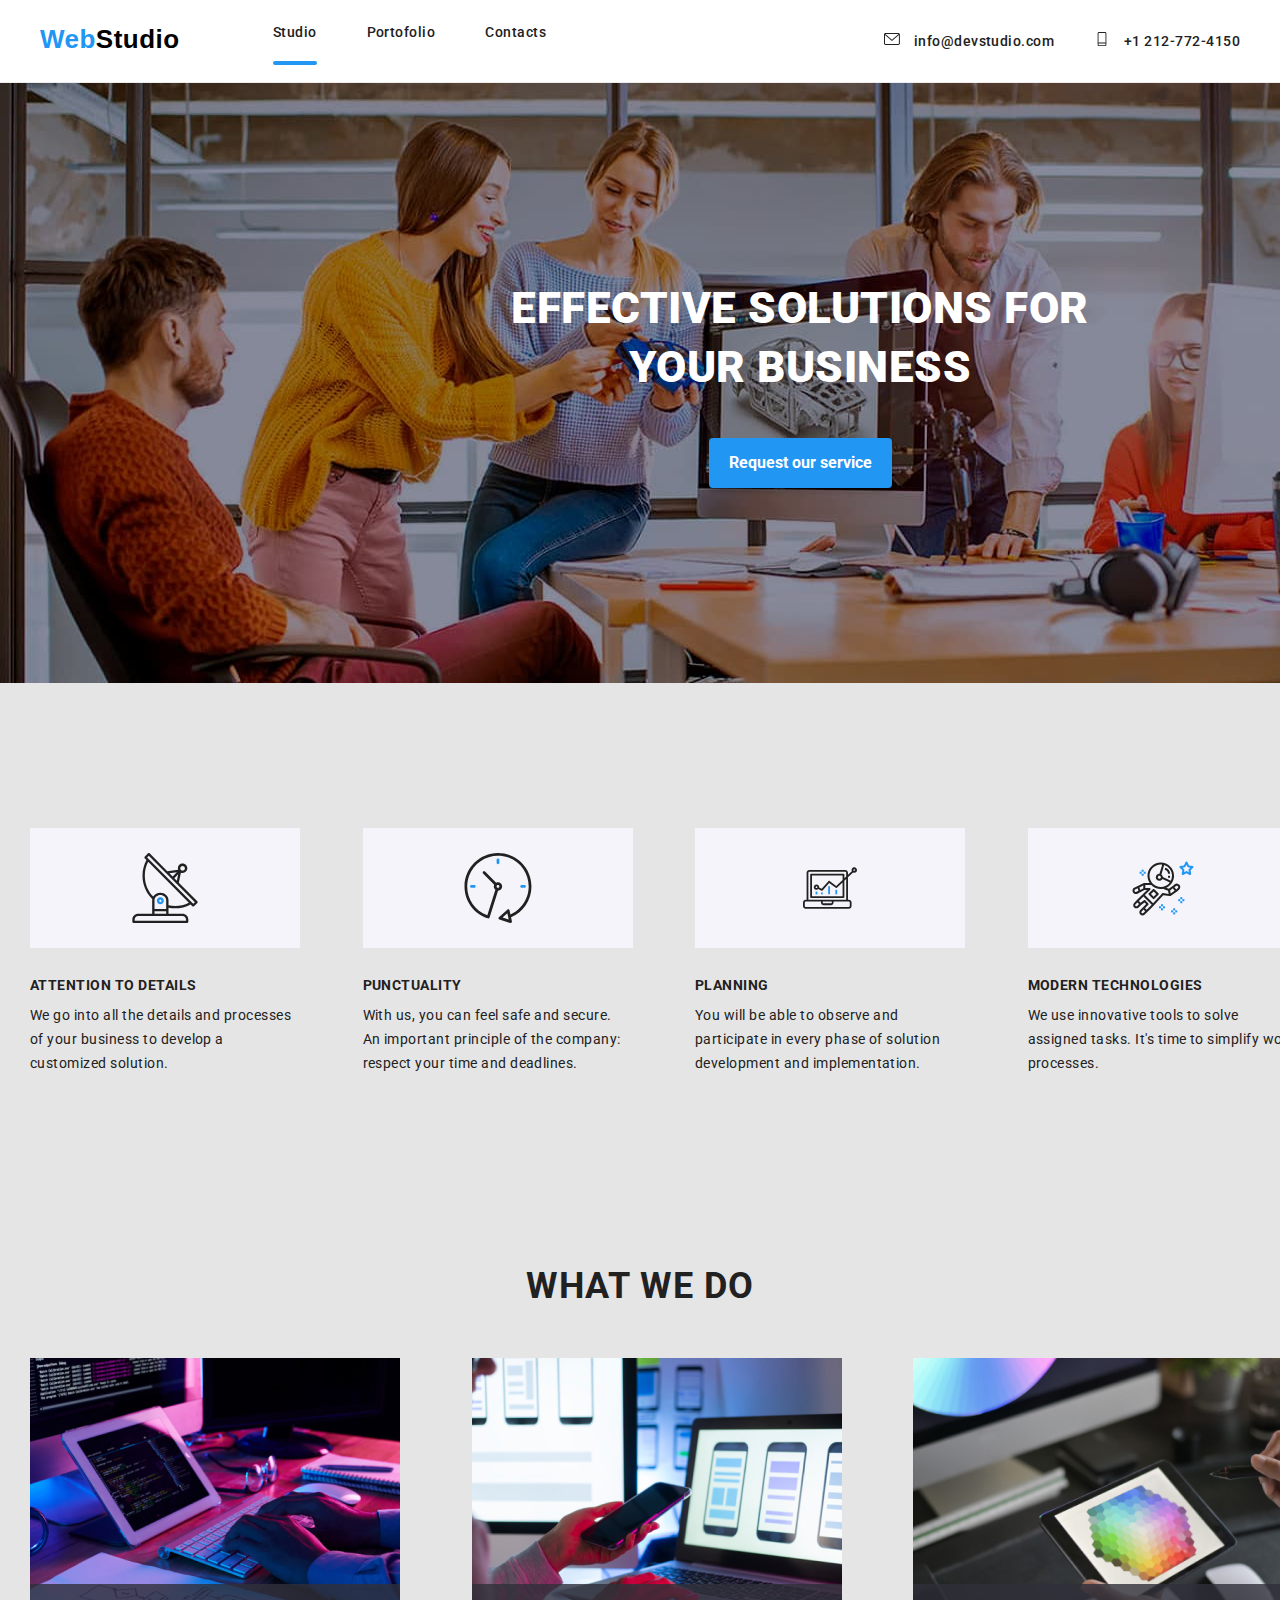
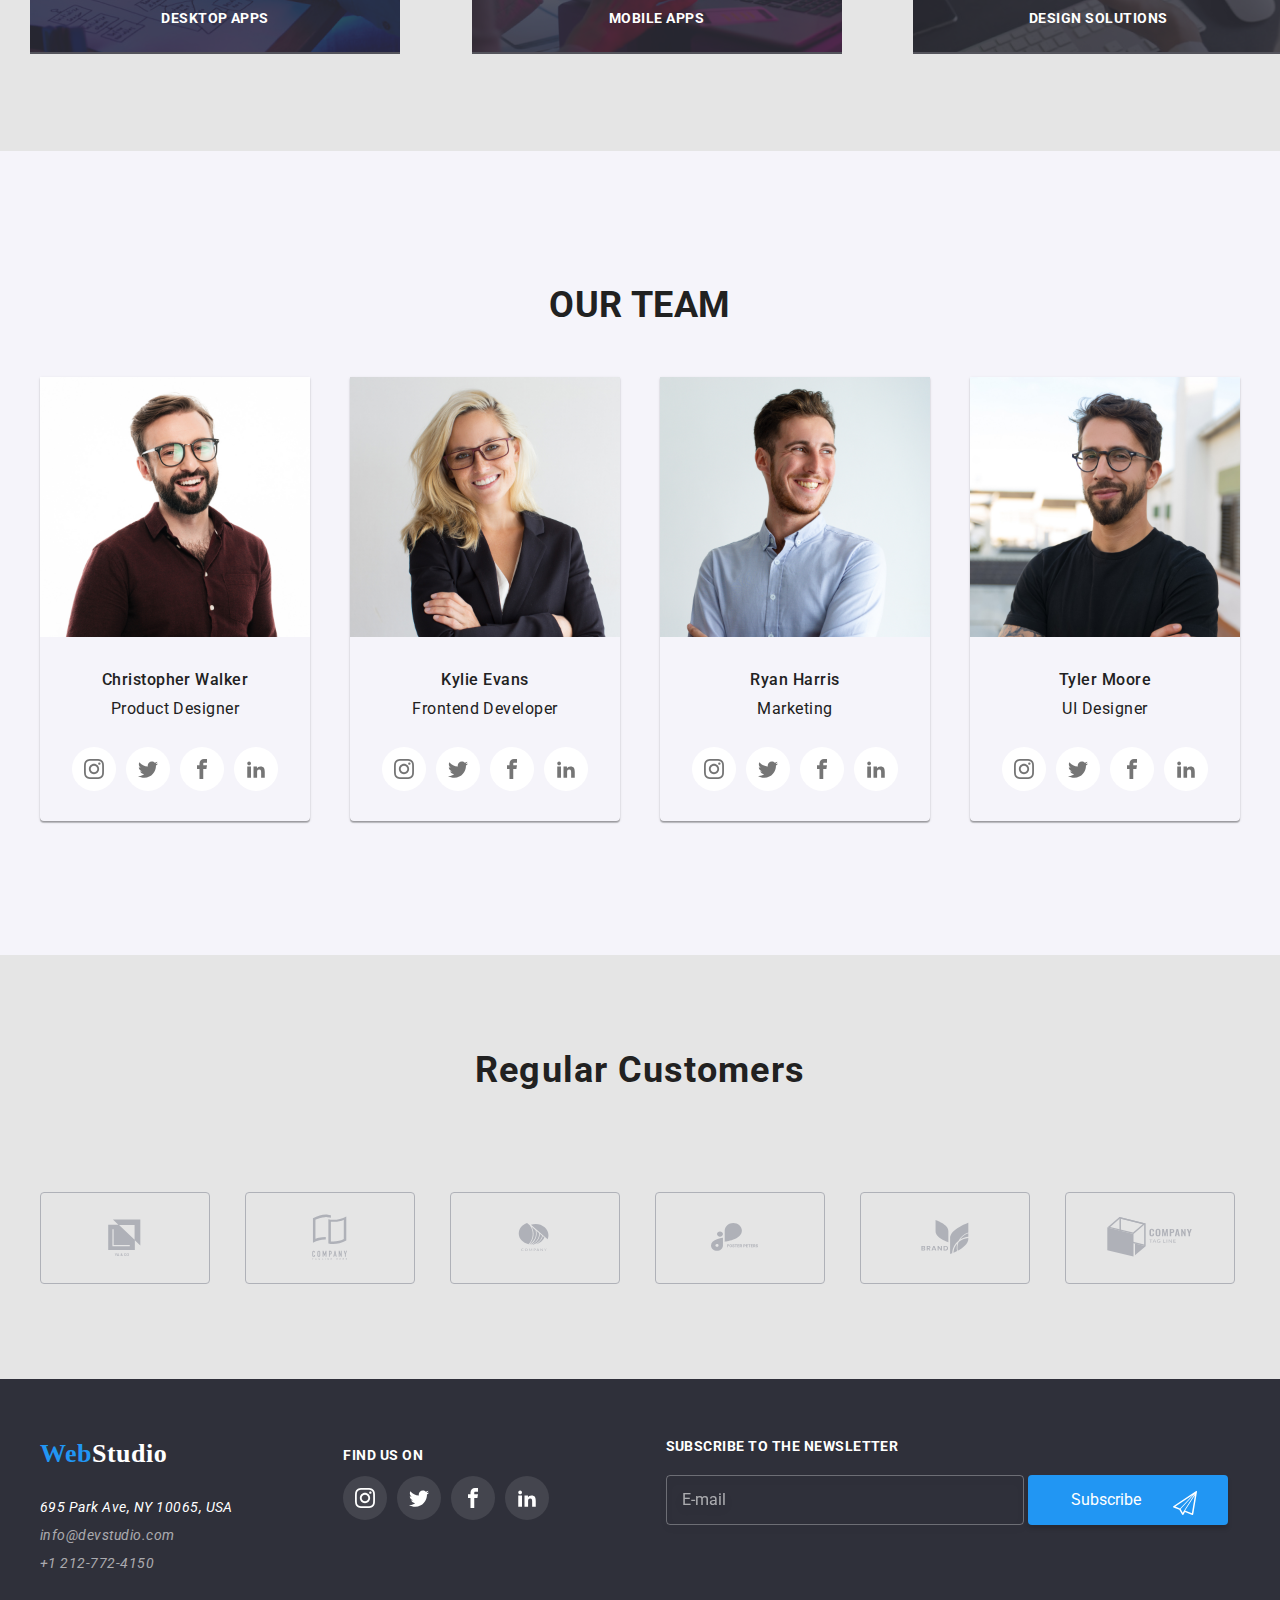
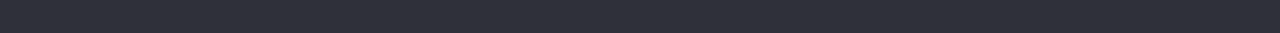
<file: index.html>
<!DOCTYPE html>
<html lang="en">
  <head>
    <meta charset="UTF-8" />
    <link
      rel="stylesheet"
      href="https://cdnjs.cloudflare.com/ajax/libs/modern-normalize/1.1.0/modern-normalize.min.css"
    />
    <link rel="stylesheet" href="css/main.css" />
    <title>WebStudio</title>
    <link rel="preconnect" href="https://fonts.googleapis.com" />
    <link rel="preconnect" href="https://fonts.gstatic.com" crossorigin />
    <link
      href="https://fonts.googleapis.com/css2?family=Roboto:wght@400;500;700;900&display=swap"
      rel="stylesheet"
    />
  </head>
  <body>
   <div data-modal class="modal is-hidden">
      <div class="modal__inner">
        <h4 class="modal__title">Leave your information and we'll call you back</h4>
          <form class="request-form">
            <div class="request">
            <label>
              Name <br>
              <input type="text" name="name" autofocus/>
              <svg viewBox="0 0 5 15" width="12" height="12" class="request__icon">
                <use href="./images/icon-modal.svg#icon-person-modal"></use></svg>            
              </label>
            </div>
            <div class="request">
            <label>
              Telephone <br>
              <input type="tel" name="phone"/>
              <svg viewBox="0 0 3 3" width="18" height="18" class="request__icon">
                 <use href="./images/icon-modal.svg#icon-phone-modal"></use></svg>
              </label>
              </div>
              <div class="request"> 
              <label>
                E-mail <br>
                <input type="email" name="email"/>
                <svg viewBox="0 0 32 32" width="15" height="12" class="request__icon">
                  <use href="./images/icon-modal.svg#icon-email-modal"></use></svg>
                </label>
              </div>
              <div class="request">
              <label>
                Comments<br>
                <textarea name="comments" rows="5" placeholder="Enter the text"></textarea>
              </label>
              </div>
             <div>
              <label class="checkbox">
                <input type="checkbox" name="agree" value="agree"/>
                  <span class="checkbox__replace">
                    <svg viewBox="4 90 42 28" class="check-icon"><use href="./images/icon-modal.svg#icon-check-modal" ></use> </svg>
                  </span><span class="text__span">I agree with the letter and accept the</span><a href="#" class="terms-conditions">Terms and Conditions</a>
                </label>
             </div> 
              <button type="submit" class="button">Send</button>
            </form>
            <button data-modal-close class="close-modal">
               <svg  viewBox="-35 0 400 200"class="close-icon">
                  <use href="./images/block.icon.svg#icon-close-black-18dp-2-1-1" ></use></svg>
            </button>
          </div>
        </div>
    <header class="page__header">
      <div class="page__container">
        <a href="./index.html" class="page__logo"
          ><span class="page__logo__item">Web</span>Studio</a>
      <!-- Navigation header --> 
        <nav class="nav">
          <ul class="menu__nav">
            <li class="menu__nav__item">
              <a class="menu__nav__link curent-card" href="studio.html" target="_blank">Studio</a>
            </li>
            <li class="menu__nav__item ">
              <a class="menu__nav__link" href="portofolio.html" target="_blank">Portofolio</a>
            </li>
            <li class="menu__nav__item ">
              <a class="menu__nav__link nav__link link" href="Contacts.html">Contacts</a>
            </li>
          </ul>
        </nav>
        <ul class="contact__nav">
          <li class="contact__item">
            <a class="contact__link" href="info@devstudio.com">
              <svg class="contact__icon" height="12">
                <use href="./images/icons.svg#icon-envelope-hover"></use>
              </svg>
              info@devstudio.com</a
            >
          </li>
          <li class="contact__item">
            <a class="contact__link" href="tel:+12127724150">
              <svg class="contact__icon" height="12">
                <use href="./images/icons.svg#icon-Vector"></use>
              </svg>
              +1 212-772-4150</a
            >
          </li>
        </ul>
      </div>
    </header>
    <!--PRINCIPAL TITLE-->
    <main class="principal__page">
      <div class="principal__section">
        <div class="principal__section__container">
          <h1 class="principal__title">
            EFFECTIVE SOLUTIONS FOR <br />
                 YOUR BUSINESS
          </h1>

          <button class="principal__button" type="button" data-modal-open>
            Request our service
          </button>
        </div>
      </div>
      <!-- Qualities -->
      <section class="section">
        <div class=".container">
          <ul class="grid grid--col-4">
            <li class="grid__item">
              <div class="section__list__brand">
                <svg class="section__list__svg" height="70px">
                  <use href="./images/icons.svg#icon-antenna"></use>
                </svg>
              </div>
              <h4 class="section__list__title">ATTENTION TO DETAILS</h4>
              <p class="section__list__text">
                We go into all the details and processes <br />
                of your business to develop a <br />
                customized solution. <br />
              </p>
            </li>
            <li class="grid__item">
              <div class="section__list__brand">
                <svg class="section__list__svg" height="70px">
                  <use href="./images/icons.svg#icon-clock"></use>
                </svg>
              </div>
              <h4 class="section__list__title">PUNCTUALITY</h4>
              <p class="section__list__text">
                With us, you can feel safe and secure. <br />
                An important principle of the company: <br />
                respect your time and deadlines. <br />
              </p>
            </li>
            <li class="grid__item">
              <div class="section__list__brand">
                <svg class="section__list__svg" height="54px">
                  <use href="./images/icons.svg#icon-diagram"></use>
                </svg>
              </div>
              <h4 class="section__list__title">PLANNING</h4>
              <p class="section__list__text">
                You will be able to observe and <br />
                participate in every phase of solution <br />
                development and implementation. <br />
              </p>
            </li>
            <li class="grid__item">
              <div class="section__list__brand">
                <svg class="section__list__svg" height="61px">
                  <use href="./images/icons.svg#icon-astronaut"></use>
                </svg>
              </div>
              <h4 class="section__list__title">MODERN TECHNOLOGIES</h4>
              <p class="section__list__text">
                We use innovative tools to solve <br />
                assigned tasks. It's time to simplify work <br />
                processes. <br />
              </p>
            </li>
          </ul>
        </div>
      </section>
      <!-- WHAT WE DO-->
      <section class="section">
        <div class="section-container">
          <h2 class="section__title">WHAT WE DO</h2>
          <h3 hidden>Image gallery</h3>
          <ul class="grid grid--col-3">
            <li class="grid__item">
              <img
                src="images/images/img4.jpg"
                alt="typing"
                width="370"
                height="294"
              />
              <div class="gallery__card-photo">
                <div class="gallery__card-photo-item">
                  <h3 class="gallery__text-photo">DESKTOP APPS</h3>
                </div>
              </div>
            </li>
            <li class="grid__item">
              <img
                src="images/images/img5.jpg"
                alt="phone"
                width="370"
                height="294"
              />
              <div class="gallery__card-photo">
                <div class="gallery__card-photo-item">
                  <h3 class="gallery__text-photo">Mobile APPS</h3>
                </div>
              </div>
            </li>
            <li class="grid__item">
              <img
                src="images/images/img6.jpg"
                alt="tablet"
                width="370"
                height="294"/>
                <div class="gallery__card-photo">
                  <div class="gallery__card-photo-item">
                  <h3 class="gallery__text-photo">DESIGN SOLUTIONS</h3>
                </div>
            </li>
          </ul>
        </div>
      </section>
        <!--  OUR TEAM -->
      <section class="team">
        <div class="team__container">
          <h2 class="team__title">OUR TEAM</h2>
          <ul class="team__list">
            <li class="team__title-list">
              <img
                src="images/images/man1.jpg"
                alt="Christopher Walker is a Product Designer"
                width="270"
                height="260"
              />
              <h4 class="team__agent">Christopher Walker</h4>
              <p class="team__agent__description">Product Designer</p>
              <ul class="social__media">
                <li class="social__media__links">
                  <a href="#" target="_blank" class="social__media__link">
                    <svg class="social__media__icon" height="20px">
                      <use href="./images/icons.svg#icon-instagram"></use>
                    </svg>
                  </a>
                </li>
                <li class="social__media__links">
                  <a href="#" target="_blank" class="social__media__link">
                    <svg class="social__media__icon" height="20px">
                      <use href="./images/icons.svg#icon-twitter"></use>
                    </svg>
                  </a>
                </li>
                <li class="social__media__links">
                  <a href="#" target="_blank" class="social__media__link">
                    <svg class="social__media__icon" height="20px">
                      <use href="./images/icons.svg#icon-facebook"></use>
                    </svg>
                  </a>
                </li>
                <li class="social__media__links">
                  <a href="#" target="_blank" class="social__media__link">
                    <svg class="social__media__icon" height="20px">
                      <use href="./images/icons.svg#icon-linkedin"></use>
                    </svg>
                  </a>
                </li>
              </ul>
            </li>
            <li class="team__title-list">
              <img
                src="images/images/women2.jpg"
                alt="Kylie Evans is a Developer"
                width="270"
                height="260"
              />
              <h4 class="team__agent">Kylie Evans</h4>
              <p class="team__agent__description">Frontend Developer</p>
              <ul class="social__media">
                <li class="social__media__links">
                  <a href="#" target="_blank" class="social__media__link">
                    <svg class="social__media__icon" height="20px">
                      <use href="./images/icons.svg#icon-instagram"></use>
                    </svg>
                  </a>
                </li>
                <li class="social__media__links">
                  <a href="#" target="_blank" class="social__media__link">
                    <svg class="social__media__icon" height="20px">
                      <use href="./images/icons.svg#icon-twitter"></use>
                    </svg>
                  </a>
                </li>
                <li class="social__media__links">
                  <a href="#" target="_blank" class="social__media__link">
                    <svg class="social__media__icon" height="20px">
                      <use href="./images/icons.svg#icon-facebook"></use>
                    </svg>
                  </a>
                </li>
                <li class="social__media__links">
                  <a href="#" target="_blank" class="social__media__link">
                    <svg class="social__media__icon" height="20px">
                      <use href="./images/icons.svg#icon-linkedin"></use>
                    </svg>
                  </a>
                </li>
              </ul>
            </li>
            <li class="team__title-list">
              <img
                src="images/images/man3.jpg"
                alt="Ryan Harris "
                width="270"
                height="260"
              />
              <h4 class="team__agent">Ryan Harris</h4>
              <p class="team__agent__description">Marketing</p>
              <ul class="social__media">
                <li class="social__media__links">
                  <a href="#" target="_blank" class="social__media__link">
                    <svg class="social__media__icon" height="20px">
                      <use href="./images/icons.svg#icon-instagram"></use>
                    </svg>
                  </a>
                </li>
                <li class="social__media__links">
                  <a href="#" target="_blank" class="social__media__link">
                    <svg class="social__media__icon" height="20px">
                      <use href="./images/icons.svg#icon-twitter"></use>
                    </svg>
                  </a>
                </li>
                <li class="social__media__links">
                  <a href="#" target="_blank" class="social__media__link">
                    <svg class="social__media__icon" height="20px">
                      <use href="./images/icons.svg#icon-facebook"></use>
                    </svg>
                  </a>
                </li>
                <li class="social__media__links">
                  <a href="#" target="_blank" class="social__media__link">
                    <svg class="social__media__icon" height="20px">
                      <use href="./images/icons.svg#icon-linkedin"></use>
                    </svg>
                  </a>
                </li>
              </ul>
            </li>
            <li class="team__title-list">
              <img
                src="images/images/man4.jpg"
                alt="Tyler Moore is Designer"
                width="270"
                height="260"
              />
              <h4 class="team__agent">Tyler Moore</h4>
              <p class="team__agent__description">UI Designer</p>
              <ul class="social__media">
                <li class="social__media__links">
                  <a href="#" target="_blank" class="social__media__link">
                    <svg class="social__media__icon" height="20px">
                      <use href="./images/icons.svg#icon-instagram"></use>
                    </svg>
                  </a>
                </li>
                <li class="social__media__links">
                  <a href="#" target="_blank" class="social__media__link">
                    <svg class="social__media__icon" height="20px">
                      <use href="./images/icons.svg#icon-twitter"></use>
                    </svg>
                  </a>
                </li>
                <li class="social__media__links">
                  <a href="#" target="_blank" class="social__media__link">
                    <svg class="social__media__icon" height="20px">
                      <use href="./images/icons.svg#icon-facebook"></use>
                    </svg>
                  </a>
                </li>
                <li class="social__media__links">
                  <a href="#" target="_blank" class="social__media__link">
                    <svg class="social__media__icon" height="20px">
                      <use href="./images/icons.svg#icon-linkedin"></use>
                    </svg>
                  </a>
                </li>
              </ul>
            </li>
          </ul>
        </div>
      </section>
      <!-- Regular costomers -->
      <section class="section costumer__section">
        <div class="costumer__container">
          <h2 class="costumer__title">Regular Customers</h2>
          <ul class="grid grid--col-6">
            <li class="grid__item">
              <a href="#" target="_blank" class="costumers__link">
                <svg class="costumer__icons" height="47">
                  <use href="./images/icons.svg#icon-Logo1"></use>
                </svg>
              </a>
            </li>
            <li class="grid__item">
              <a href="#" target="_blank" class="costumers__link">
                <svg class="costumer__icons" height="52">
                  <use href="./images/icons.svg#icon-Logo2"></use>
                </svg>
              </a>
            </li>
            <li class="grid__item">
              <a href="#" target="_blank" class="costumers__link">
                <svg class="costumer__icons" height="41">
                  <use href="./images/icons.svg#icon-Logo3"></use>
                </svg>
              </a>
            </li>
            <li class="grid__item">
              <a href="#" target="_blank" class="costumers__link">
                <svg class="costumer__icons" height="41">
                  <use href="./images/icons.svg#icon-Logo4"></use>
                </svg>
              </a>
            </li>
            <li class="grid__item">
              <a href="#" target="_blank" class="costumers__link">
                <svg class="costumer__icons" height="45">
                  <use href="./images/icons.svg#icon-Logo5"></use>
                </svg>
              </a>
            </li>
            <li class="grid__item">
              <a href="#" target="_blank" class="costumers__link">
                <svg class="costumer-icons" height="54">
                  <use href="./images/icons.svg#icon-Logo6"></use>
                </svg>
              </a>
            </li>
          </ul>
        </div>
      </section>
    </main>
    <!--Footer pages-->
          <footer class="footer">
            <div class="footer__container">
              <div class="footer__block">
                <!--Logo-->
                <a class="footer__logo" href="./index.html">
                  <span class="footer__span">Web</span>Studio</a>

                <!--Address and contact details-->
                <address class="footer__adrees">
                  <ul class=" footer__list__main">
                    <li class="footer__list__item">
                      <a
                        class="footer__list__location"
                        href="https://goo.gl/maps/WX2whz8Sf4KxUwsg9"
                        target="_blank"
                        >695 Park Ave, NY 10065, USA</a
                      >
                    </li>
                    <li class="footer__list__item">
                      <a
                        class="footer__list__contacts"
                        href="mailto:info@devstudio.com:"
                        >info@devstudio.com</a
                      >
                    </li>
                    <li class="footer__list__item">
                      <a class="footer__list__contacts" href="tel:+1212-772-4150"
                        >+1 212-772-4150
                      </a>
                    </li>
                  </ul>
                </address>
              </div>

              <!--find-us-->
              <section class="find">
                <div class="find__blocks">
                  <h4 class="find__title">FIND US ON</h4>
                  <ul class="find__list">
                    <li class="find__list__social">
                      <a href="#" target="_blank" class="find__list__social--link">
                        <svg class="find__social__icons" width="20px" height="20px">
                          <use
                            href="./images/icons.svg#icon-instagram"
                          ></use>
                        </svg>
                      </a>
                    </li>
                    <li class="find__list__social">
                      <a href="#" target="_blank" class="find__list__social--link">
                        <svg class="find__social__icons" width="20px" height="20px">
                          <use href="./images/icons.svg#icon-twitter"></use>
                        </svg>
                      </a>
                    </li>
                    <li class="find__list__social">
                      <a href="#" target="_blank" class="find__list__social--link">
                        <svg class="find__social__icons" width="20px" height="20px">
                          <use
                            href="./images/icons.svg#icon-facebook"
                          ></use>
                        </svg>
                      </a>
                    </li>
                    <li class="find__social">
                      <a href="#" target="_blank" class="find__list__social--link">
                        <svg class="find__social__icons" width="20px" height="20px">
                          <use
                            href="./images/icons.svg#icon-linkedin"
                          ></use>
                        </svg>
                      </a>
                    </li>
                  </ul>
                </div>   
              </section>
                 <div class="subscribe">
                <h3 class="subcribe__title">Subscribe to the newsletter</h3>
                <form class="subcribe__footer-form">
                  <label class="subcribe__contact">
                    <input class="subcribe__input-adrees" type="email" name="email" placeholder="E-mail">
                  </label>
                  <button class="subcribe__button" type="submit"> 
                    <svg class="subcribe__submit-send" width="24" height="24">
                    <use href="./images/icon-modal.svg#icon-send-button"></use>
                  </svg>Subscribe</button>
                </form>
              </div>
           
            
            </div>
          </footer>
          <script src="./js/modal.js"></script>
        </body>
      </html>
</file>
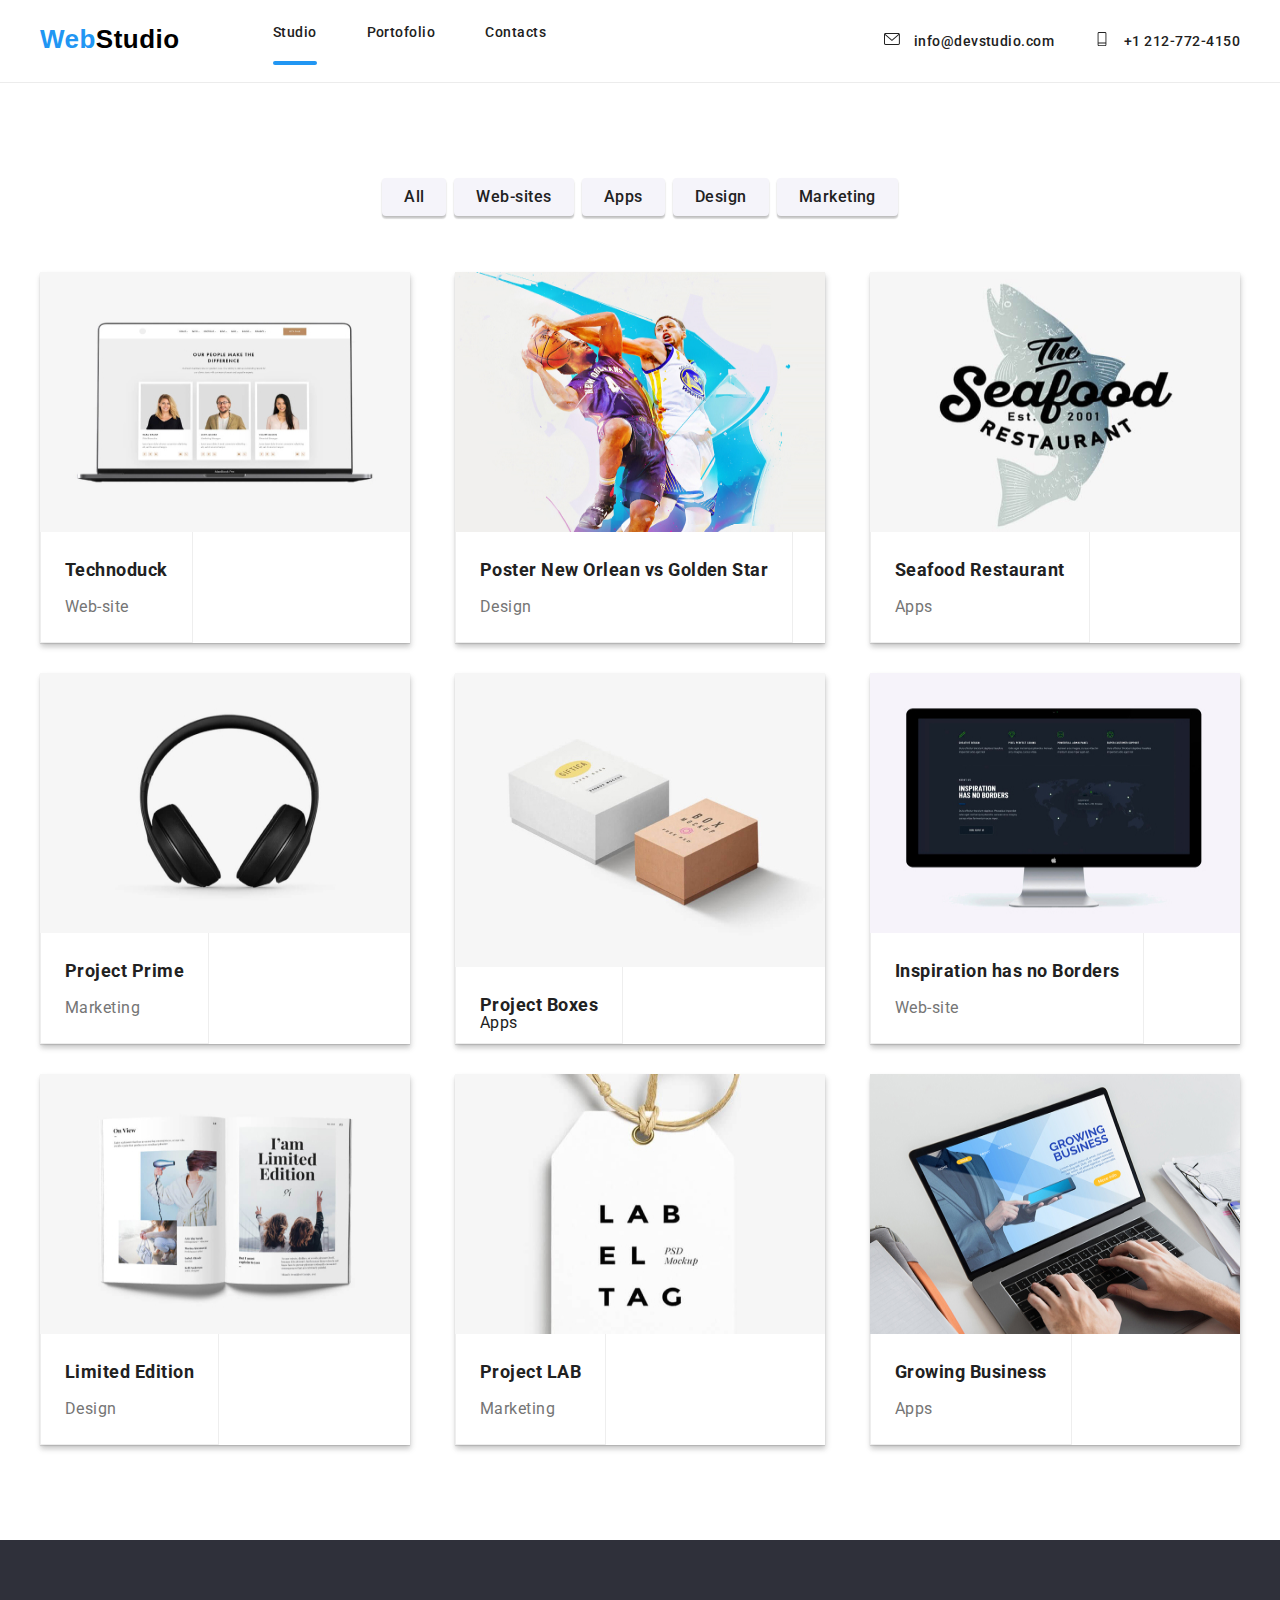
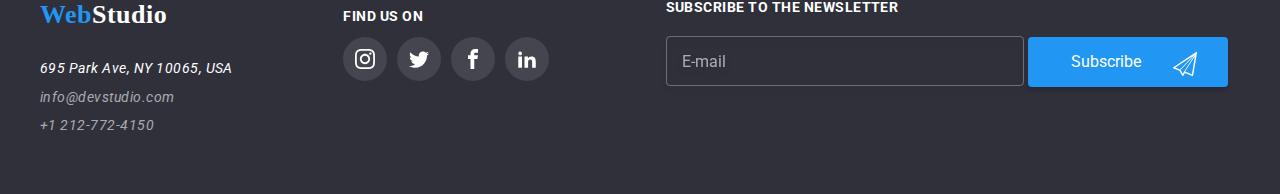
<file: portofolio.html>
<!DOCTYPE html>
<html lang="en">
  <head>
    <link
      rel="stylesheet"
      href="https://cdnjs.cloudflare.com/ajax/libs/modern-normalize/1.0.0/modern-normalize.min.css"
    />
    <link rel="stylesheet" href="./css/main.css" />
    <title>WebStudio</title>
    <link rel="preconnect" href="https://fonts.googleapis.com" />
    <link rel="preconnect" href="https://fonts.gstatic.com" crossorigin />
    <link
      href="https://fonts.googleapis.com/css2?family=Roboto:wght@400;500;700;900&display=swap"
      rel="stylesheet"
    />
  </head>
  <body>
    <header class="page__header">
      <div class="page__container">
        <a href="./index.html" class="page__logo"
          ><span class="page__logo__item">Web</span>Studio</a
        >
        <!-- Navigation header -->
        <nav class="nav">
          <ul class="menu__nav">
            <li class="menu__nav__item">
              <a
                class="menu__nav__link curent-card"
                href="studio.html"
                target="_blank"
                >Studio</a
              >
            </li>
            <li class="menu__nav__item">
              <a class="menu__nav__link" href="portofolio.html" target="_blank"
                >Portofolio</a
              >
            </li>
            <li class="menu__nav__item">
              <a class="menu__nav__link nav__link link" href="Contacts.html"
                >Contacts</a
              >
            </li>
          </ul>
        </nav>
        <ul class="contact__nav">
          <li class="contact__item">
            <a class="contact__link" href="info@devstudio.com">
              <svg class="contact__icon" height="12">
                <use href="./images/icons.svg#icon-envelope-hover"></use>
              </svg>
              info@devstudio.com</a
            >
          </li>
          <li class="contact__item">
            <a class="contact__link" href="tel:+12127724150">
              <svg class="contact__icon" height="12">
                <use href="./images/icons.svg#icon-Vector"></use>
              </svg>
              +1 212-772-4150</a
            >
          </li>
        </ul>
      </div>
    </header>
    <main class="main-page-portofolio">
      <section class="section__portofolio section">
        <div class="container">
          <h1 hidden>Image gallery</h1>
          <ul class="button__section">
            <li class="button__section__item">
              <button type="button" class="button__section__nav">All</button>
            </li>
            <li class="button__section__item">
              <button type="button" class="button__section__nav">
                Web-sites
              </button>
            </li>
            <li class="button__section__item">
              <button type="button" class="button__section__nav">Apps</button>
            </li>
            <li class="button__section__item">
              <button type="button" class="button__section__nav">Design</button>
            </li>
            <li class="button__section__item">
              <button type="button" class="button__section__nav">
                Marketing
              </button>
            </li>
          </ul>
          <ul class="galery__list">
            <li class="galery__list__item">
              <div class="overlay">
                <div class="overlay__card">
                  <p class="overlay__card--text">
                    Technoduck is a state-of-the-art coronavirus distribution
                    platform. Companies use this platform for digital espionage
                    and attacks on competitors' secure servers.
                  </p>
                </div>
                <img
                  src="images/foto1.jpg"
                  alt="Web-site"
                  width="370"
                  height="260"
                />
              </div>
              <div class="cards">
                <h4 class="cards__product--title">Technoduck</h4>
                <p class="cards__text--description">Web-site</p>
              </div>
            </li>
            <li class="galery__list__item">
              <div class="overlay">
                <div class="overlay__card">
                  <p class="overlay__card--text">
                    We make business cards, map and presentation flyer, website,
                    poster design, presentation catalog, newsletter, postcard,
                    street banner, e-banner and obviously the logo.
                  </p>
                </div>
                <img
                  src="images/foto2.jpg"
                  alt="Poster New Orlean vs Golden Star"
                  width="370"
                  height="260"
                />
              </div>
              <div class="cards">
                <h4 class="cards__product--title">
                  Poster New Orlean vs Golden Star
                </h4>
                <p class="cards__text--description">Design</p>
              </div>
            </li>
            <li class="galery__list__item">
              <div class="overlay">
                <div class="overlay__card">
                  <p class="overlay__card--text">
                    Shrimp, lobster, clams, trout, mackerel, squid. Here you
                    find what you need. Subscribe! Join the 14,500 subscribers
                    and get a 25% discount on every order, with 10 lei/month!
                  </p>
                </div>
                <img
                  src="images/foto3.jpg"
                  alt="Seafood Restaurant"
                  width="370"
                  height="260"
                />
              </div>
              <div class="cards">
                <h4 class="cards__product--title">Seafood Restaurant</h4>
                <p class="cards__text--description">Apps</p>
              </div>
            </li>
            <li class="galery__list__item">
              <div class="overlay">
                <div class="overlay__card">
                  <p class="overlay__card--text">
                    Accessories and others: car chargers, protective covers,
                    sunshades, oils, car paints, thinners, paint guns, audio.
                  </p>
                </div>
                <img
                  src="images/foto4.jpg"
                  alt="Project Prime"
                  width="370"
                  height="260"
                />
              </div>
              <div class="cards">
                <h4 class="cards__product--title">Project Prime</h4>
                <p class="cards__text--description">Marketing</p>
              </div>
            </li>
            <li class="galery__list__item">
              <div class="overlay">
                <div class="overlay__card">
                  <p class="overlay__card--text">
                    Use the Project or Roadmap app in Teams
                  </p>
                </div>

                <img src="images/foto5.jpg" alt="Project-Boxes" width="370" />
              </div>
              <div class="cards">
                <h2 class="cards__product--title">Project Boxes</h2>
                <p class="cards__domain--description">Apps</p>
              </div>
            </li>
            <li class="galery__list__item">
              <div class="overlay">
                <div class="overlay__card">
                  <p class="overlay__card--text">
                    You can adapt the entire content of the page according to
                    your needs. Start here! Ideal for private and business
                    websites. The easiest editor on the market. 24/7 support.
                  </p>
                </div>
                <img
                  src="images/foto6.jpg"
                  alt="Inspiration has no Borders"
                  width="370"
                  height="260"
                />
              </div>
              <div class="cards">
                <h4 class="cards__product--title">
                  Inspiration has no Borders
                </h4>
                <p class="cards__text--description">Web-site</p>
              </div>
            </li>
            <li class="galery__list__item">
              <div class="overlay">
                <div class="overlay__card">
                  <p class="overlay__card--text">
                    One thing I’ve learned in my journey as a designer is that
                    design has to be inclusive and reflect the whole world
                    around us.
                  </p>
                </div>
                <img
                  src="images/foto7.jpg"
                  alt="Limited Edition"
                  width="370"
                  height="260"
                />
              </div>
              <div class="cards">
                <h4 class="cards__product--title">Limited Edition</h4>
                <p class="cards__text--description">Design</p>
              </div>
            </li>
            <li class="galery__list__item">
              <div class="overlay">
                <div class="overlay__card">
                  <p class="overlay__card--text">
                    Ai auzit despre noi? Shop multi-brand, designeri
                    internaționali&români, încălțăminte&accesorii
                  </p>
                </div>
                <img
                  src="images/foto8.jpg"
                  alt="Project LAB"
                  width="370"
                  height="260"
                />
              </div>
              <div class="cards">
                <h4 class="cards__product--title">Project LAB</h4>
                <p class="cards__text--description">Marketing</p>
              </div>
            </li>
            <li class="galery__list__item">
              <div class="overlay">
                <div class="overlay__card">
                  <p class="overlay__card--text">
                    Use Semrush small biz tools to find profitable keywords and
                    get ahead of competitors. With Semrush marketing software,
                    you can grow your small business faster.
                  </p>
                </div>
                <img
                  src="images/foto9.jpg"
                  alt="Growing Business"
                  width="370"
                  height="260"
                />
              </div>
              <div class="cards">
                <h4 class="cards__product--title">Growing Business</h4>
                <p class="cards__text--description">Apps</p>
              </div>
            </li>
          </ul>
        </div>
      </section>
    </main>
    <!--Footer pages-->
    <footer class="footer">
      <div class="footer__container">
        <div class="footer__block">
          <!--Logo-->
          <a class="footer__logo" href="./index.html">
            <span class="footer__span">Web</span>Studio</a
          >

          <!--Address and contact details-->
          <address class="footer__adrees">
            <ul class="footer__list__main">
              <li class="footer__list__item">
                <a
                  class="footer__list__location"
                  href="https://goo.gl/maps/WX2whz8Sf4KxUwsg9"
                  target="_blank"
                  >695 Park Ave, NY 10065, USA</a
                >
              </li>
              <li class="footer__list__item">
                <a
                  class="footer__list__contacts"
                  href="mailto:info@devstudio.com:"
                  >info@devstudio.com</a
                >
              </li>
              <li class="footer__list__item">
                <a class="footer__list__contacts" href="tel:+1212-772-4150"
                  >+1 212-772-4150
                </a>
              </li>
            </ul>
          </address>
        </div>

        <!--find-us-->
        <section class="find">
          <div class="find__blocks">
            <h4 class="find__title">FIND US ON</h4>
            <ul class="find__list">
              <li class="find__list__social">
                <a href="#" target="_blank" class="find__list__social--link">
                  <svg class="find__social__icons" width="20px" height="20px">
                    <use href="./images/icons.svg#icon-instagram"></use>
                  </svg>
                </a>
              </li>
              <li class="find__list__social">
                <a href="#" target="_blank" class="find__list__social--link">
                  <svg class="find__social__icons" width="20px" height="20px">
                    <use href="./images/icons.svg#icon-twitter"></use>
                  </svg>
                </a>
              </li>
              <li class="find__list__social">
                <a href="#" target="_blank" class="find__list__social--link">
                  <svg class="find__social__icons" width="20px" height="20px">
                    <use href="./images/icons.svg#icon-facebook"></use>
                  </svg>
                </a>
              </li>
              <li class="find__social">
                <a href="#" target="_blank" class="find__list__social--link">
                  <svg class="find__social__icons" width="20px" height="20px">
                    <use href="./images/icons.svg#icon-linkedin"></use>
                  </svg>
                </a>
              </li>
            </ul>
          </div>
        </section>
        <div class="subscribe">
          <h3 class="subcribe__title">Subscribe to the newsletter</h3>
          <form class="subcribe__footer-form">
            <label class="subcribe__contact">
              <input
                class="subcribe__input-adrees"
                type="email"
                name="email"
                placeholder="E-mail"
              />
            </label>
            <button class="subcribe__button" type="submit">
              <svg class="subcribe__submit-send" width="24" height="24">
                <use href="./images/icon-modal.svg#icon-send-button"></use></svg
              >Subscribe
            </button>
          </form>
        </div>
      </div>
    </footer>
    <script src="./js/modal.js"></script>
  </body>
</html>
</file>
<file: css/main.css>
:root {
  --text-color: #757575;
  --navlink-color: #2196f3;
  --title-color: #212121;
  --background-grey: #2f303a;
  --background-button: #f5f4fa;
}

body {
  color: #212121;
  background-color: #ffffff;
  font-family: "Roboto", sans-serif;
  letter-spacing: 0.03em;
}

* {
  -webkit-margin-before: 0;
          margin-block-start: 0;
  -webkit-margin-after: 0;
          margin-block-end: 0;
  -webkit-margin-start: 0;
          margin-inline-start: 0;
  -webkit-margin-end: 0;
          margin-inline-end: 0;
  -webkit-padding-start: 0;
          padding-inline-start: 0;
}

.visually-hidden {
  position: absolute;
  width: 1px;
  height: 1px;
  margin: -1px;
  border: 0;
  padding: 0;
  white-space: nowrap;
  -webkit-clip-path: inset(100%);
          clip-path: inset(100%);
  clip: rect(0 0 0 0);
  overflow: hidden;
}

ul {
  list-style-type: none;
}

a {
  text-decoration: none;
}

.container {
  max-width: 1200px;
  display: flex;
}

.flexcontainercenter {
  display: flex;
  flex-wrap: nowrap;
}

.grid--col-4 .grid__item {
  flex-basis: calc((100% - 90px) / 4);
}

.grid--col-3 .grid__item {
  flex-basis: calc((100% - 60px) / 3);
}

.grid--col-4 .grid__item {
  flex-basis: calc((100% - 90px) / 4);
}

.grid--col-6 .grid__item {
  flex-basis: calc((100% - 150px) / 6);
}

.grid {
  display: flex;
  gap: 30px;
}

.section {
  padding: 95px 0px;
  background: #e5e5e5;
}

.page__header {
  border-bottom: 1px solid #ececec;
  margin: 0 auto;
}
.page__header .page__container {
  max-width: 1200px;
  margin: 0 auto;
  display: flex;
}
.page__header .page__container .page__logo {
  color: #000000;
  font-family: "Raleway", sans-serif;
  font-weight: 700;
  font-size: 26px;
  line-height: 1.19;
  margin-right: 93px;
  padding-top: 24px;
}
.page__header .page__container .page__logo__item {
  color: var(--navlink-color);
}
.page__header .page__container .nav {
  position: relative;
}
.page__header .page__container .menu__nav {
  display: inline-flex;
  gap: 50px;
}
.page__header .page__container .menu__nav__item {
  display: flex;
  flex-wrap: wrap;
  flex-grow: 1;
  flex-shrink: 0;
}
.page__header .page__container .menu__nav__link {
  color: #212121;
  font-weight: 500;
  font-size: 14px;
  line-height: 1.14px;
  position: relative;
  padding-bottom: 32px;
  padding-top: 32px;
}
.page__header .page__container .menu__nav__link:hover, .page__header .page__container .menu__nav__link:active, .page__header .page__container .menu__nav__link:focus {
  color: var(--navlink-color);
}
.page__header .page__container .menu__nav .curent-card::after {
  content: "";
  width: 100%;
  height: 4px;
  border-radius: 2px;
  position: absolute;
  background-color: var(--navlink-color);
  bottom: 0px;
  left: 0;
}
.page__header .page__container .contact__nav {
  display: flex;
  gap: 40px;
  margin-left: auto;
  padding-top: 32px;
  padding-bottom: 32px;
}
.page__header .page__container .contact__nav__item {
  flex-grow: 0;
  flex-shrink: 0;
  margin-right: auto;
}
.page__header .page__container .contact__link {
  font-weight: 500;
  font-size: 14px;
  line-height: 1.14;
  color: #212121;
}
.page__header .page__container .contact__link:hover, .page__header .page__container .contact__link:active, .page__header .page__container .contact__link:focus {
  color: var(--navlink-color);
}
.page__header .page__container .contact__icon {
  display: inline-block;
  fill: currentColor;
  margin-right: 10px;
  height: 14px;
  width: 16px;
}
.page__header .page__container .contact__icon:hover {
  color: #212121;
}

.principal__section {
  background-image: url(/images/background.jpeg);
  background-size: cover;
  background-repeat: no-repeat;
  display: flex;
  justify-content: center;
  align-items: center;
  width: 1600px;
  height: 600px;
  margin-left: auto;
  margin-right: auto;
  padding-top: 200px;
  padding-bottom: 200px;
  background-color: rgba(47, 48, 58, 0.4);
}
.principal__section .principal__section__container {
  width: 1200px;
  margin: 0 auto;
  display: flex;
  flex-direction: column;
  justify-content: center;
  align-items: center;
}
.principal__section .principal__section__container .principal__title {
  font-weight: 900;
  font-size: 44px;
  line-height: 1.36;
  text-align: center;
  color: #ffffff;
}
.principal__section .principal__section__container .principal__button {
  display: flex;
  align-items: center;
  border-radius: 4px;
  border: none;
  justify-content: center;
  align-content: center;
  font-weight: 700;
  font-size: 16px;
  line-height: 1.87;
  box-shadow: 0px 4px 4px rgba(0, 0, 0, 0.15);
  border-radius: 4px;
  cursor: pointer;
  padding-top: 10px;
  padding-bottom: 10px;
  padding-left: 20px;
  padding-right: 20px;
  margin-top: 40px;
  background-color: var(--navlink-color);
  color: #ffffff;
}
.principal__section .principal__section__container .principal__button:hover, .principal__section .principal__section__container .principal__button:focus {
  background-color: #188ced;
}

.container {
  max-width: 1200px;
  display: flex;
  flex-wrap: wrap;
}
.container .grid {
  flex-wrap: wrap;
  justify-content: space-between;
}
.container .grid__item {
  display: flex;
  flex-grow: 0;
  flex-shrink: 1;
  text-align: start;
  flex-wrap: wrap;
  position: relative;
}

.section__list__brand {
  background-color: #f5f4fa;
  height: 120px;
  width: 270px;
  display: flex;
  justify-content: center;
  align-items: center;
  margin-bottom: 30px;
  flex-wrap: wrap;
}

.section__list__title {
  font-weight: 700;
  font-size: 14px;
  line-height: 1.14;
  margin-bottom: 10px;
}

.section__list__text {
  font-size: 14px;
  line-height: 1.71;
  color: #212121;
}

.section__container {
  max-width: 1200px;
  margin: 0 auto;
  padding: 94px 0;
}

.section__title {
  text-align: center;
  margin-left: auto;
  margin-right: auto;
  letter-spacing: 0.03em;
  font-weight: 700;
  font-size: 36px;
  line-height: 1.16;
}

.grid {
  margin-top: 50px;
  gap: 5px;
}
.grid__item {
  position: relative;
  flex-wrap: wrap;
  flex-shrink: 0;
  flex-grow: 0;
  margin-left: 30px;
}

.gallery__card-photo {
  position: absolute;
  display: flex;
  align-items: center;
  justify-content: center;
  bottom: 2px;
  width: 370px;
  height: 70px;
  background: rgba(47, 48, 58, 0.8);
}

.gallery__text-photo {
  font-weight: 700;
  font-size: 14px;
  line-height: 1.14;
  text-align: center;
  color: #ffffff;
  text-transform: uppercase;
}

.team {
  background-color: #f5f4fa;
  padding-top: 94px;
  padding-bottom: 94px;
}
.team__container {
  margin: 40px;
}
.team__title {
  text-align: center;
  margin-bottom: 50px;
  font-weight: 700;
  font-size: 36px;
  line-height: 1.16;
  color: #212121;
}
.team__list {
  display: flex;
  gap: 30px;
  justify-content: space-between;
  flex-wrap: wrap;
}
.team__title-list {
  flex-grow: 0;
  flex-shrink: 1;
  flex-wrap: wrap;
  border-radius: 0px 0px 4px 4px;
  background: var(--secondary-color);
  box-shadow: 0px 1px 3px rgba(0, 0, 0, 0.12), 0px 1px 1px rgba(0, 0, 0, 0.14), 0px 2px 1px rgba(0, 0, 0, 0.2);
}
.team .card__description {
  padding-top: 30px;
  padding-bottom: 30px;
  padding-left: 10px;
  padding-right: 10px;
}
.team .team__agent {
  text-align: center;
  margin-bottom: 10px;
  margin-top: 30px;
  font-weight: 500;
  font-size: 16px;
  line-height: 1.17;
  letter-spacing: 0.03em;
}
.team .team__agent__description {
  text-align: center;
  font-size: 16px;
  line-height: 1.17;
}
.team .social__media {
  display: flex;
  justify-content: center;
  gap: 10px;
  padding-top: 28px;
  padding-bottom: 30px;
  flex-wrap: wrap;
}
.team .social__media__link {
  background-color: #ffffff;
  border-radius: 50%;
  width: 44px;
  height: 44px;
  display: flex;
  justify-content: center;
  align-items: center;
  color: #757575;
}
.team .social__media__link:hover {
  background-color: #2196f3;
  color: #ffffff;
}
.team .social__media__link:hover:focus {
  background-color: #2196f3;
  color: #ffffff;
}
.team .social__media__icon {
  width: 20px;
  height: 20px;
  fill: currentColor;
}

.costumer__section {
  background-color: #e5e5e5;
}
.costumer__section .costumer__container {
  max-width: 1200px;
  margin: 0 auto;
}
.costumer__section .costumer__container .costumer__title {
  font-style: normal;
  font-weight: 700;
  font-size: 36px;
  line-height: 1.16;
  text-align: center;
  letter-spacing: 0.03em;
  padding-bottom: 50px;
  color: var(--title-color);
}
.costumer__section .costumer__container .grid {
  display: flex;
  gap: 30px;
  justify-content: space-between;
  flex-wrap: wrap;
}
.costumer__section .costumer__container .grid__item {
  display: flex;
  justify-content: space-between;
  margin: 0 auto;
}
.costumer__section .costumer__container .costumers__link {
  display: flex;
  justify-content: center;
  align-items: center;
  width: 170px;
  height: 92px;
  fill: #afb1b8;
  border-radius: 4px;
  border: 1px solid #afb1b8;
  box-sizing: border-box;
  transition: border 250ms cubic-bezier(0.4, 0, 0.2, 1);
}
.costumer__section .costumer__container .costumers__link:hover, .costumer__section .costumer__container .costumers__link:focus {
  border: 1px solid #2196f3;
  fill: #2196f3;
}
.costumer__section .costumer__container__icons {
  fill: currentColor;
}

.footer {
  background-color: #2f303a;
  padding: 60px 0px;
}
.footer .footer__container {
  max-width: 1200px;
  margin: 0 auto;
  display: flex;
  flex-wrap: wrap;
  justify-content: space-between;
}
.footer .footer__container .footer__logo {
  font-family: "Raleway";
  font-weight: 700;
  font-size: 26px;
  line-height: 1.19;
  color: #ffffff;
}
.footer .footer__container .footer__logo .footer__span {
  color: #2196f3;
}
.footer .footer__container .footer__adrees {
  margin-top: 28px;
}
.footer .footer__container .footer__adrees .footer__list__main {
  display: flex;
  gap: 10px;
  flex-direction: column;
}
.footer .footer__container .footer__adrees .footer__list__main .footer__list__item {
  flex-grow: 0;
  flex-shrink: 1;
  text-align: start;
  flex-wrap: wrap;
}
.footer .footer__container .footer__adrees .footer__list__main .footer__list__item :hover {
  color: #2196f3;
}
.footer .footer__container .footer__adrees .footer__list__main .footer__list__location {
  font-size: 14px;
  line-height: 1.14;
  color: #ffffff;
  margin-bottom: 10px;
}
.footer .footer__container .footer__adrees .footer__list__main .footer__list__contacts {
  font-size: 14px;
  line-height: 1.14;
  color: rgba(255, 255, 255, 0.6);
}
.footer .footer__container .find__blocks {
  padding-left: 94px;
  padding-top: 16px;
}
.footer .footer__container .find__blocks .find__title {
  font-weight: 700;
  font-size: 14px;
  line-height: 1.14px;
  color: #ffffff;
}
.footer .footer__container .find__list {
  display: flex;
  gap: 10px;
  justify-content: flex-start;
  align-items: flex-start;
  flex-wrap: wrap;
  margin-top: 20px;
}
.footer .footer__container .find__list__social {
  display: flex;
  flex-wrap: wrap;
}
.footer .footer__container .find__list__social--link {
  color: #ffffff;
  background-color: rgba(255, 255, 255, 0.1);
  border-radius: 50%;
  width: 44px;
  height: 44px;
  display: flex;
  justify-content: center;
  align-items: center;
}
.footer .footer__container .find__list__social--link:hover, .footer .footer__container .find__list__social--link:active, .footer .footer__container .find__list__social--link:focus {
  color: #ffffff;
  background-color: #2196f3;
}
.footer .footer__container .find__list .find__social__icons {
  fill: currentColor;
}
.footer .footer__container .subscribe {
  padding-left: 100px;
  display: flex;
  flex-direction: column;
}
.footer .footer__container .subscribe .subcribe__title {
  font-weight: 700;
  font-size: 14px;
  line-height: 1.14;
  text-transform: uppercase;
  color: #ffffff;
}
.footer .footer__container .subscribe .subcribe__input-adrees {
  width: 358px;
  height: 50px;
  border: 1px solid rgba(255, 255, 255, 0.3);
  filter: drop-shadow(0px 4px 4px rgba(0, 0, 0, 0.15));
  border-radius: 4px;
  background-color: transparent;
  color: #ffffff;
  padding: 15px;
  outline: none;
  margin-top: 20px;
}
.footer .footer__container .subscribe .subcribe__input-adrees::-moz-placeholder {
  font-weight: 400;
  font-size: 16px;
  line-height: 1.25;
  color: rgba(255, 255, 255, 0.6);
}
.footer .footer__container .subscribe .subcribe__input-adrees::placeholder {
  font-weight: 400;
  font-size: 16px;
  line-height: 1.25;
  color: rgba(255, 255, 255, 0.6);
}
.footer .footer__container .subscribe .subcribe__input-adrees:hover, .footer .footer__container .subscribe .subcribe__input-adrees:focus {
  border: 1px solid #2196f3;
  filter: drop-shadow(0px 4px 4px rgba(0, 0, 0, 0.15));
  border-radius: 4px;
}
.footer .footer__container .subcribe__button {
  width: 200px;
  height: 50px;
  background-color: #2196f3;
  border-radius: 4px;
  border: none;
  color: #ffffff;
  position: relative;
  fill: currentColor;
  min-width: 200px;
  padding-right: 43px;
  padding-top: 10px;
  padding-bottom: 10px;
  margin-right: 12px;
  cursor: pointer;
  outline: none;
  box-shadow: 0px 4px 4px rgba(0, 0, 0, 0.15);
  border: 1px solid transparent;
  border-radius: 4px;
}
.footer .footer__container .subcribe__button:hover, .footer .footer__container .subcribe__button:focus {
  background-color: #188ced;
  color: #ffffff;
  transition: opacity 250ms cubic-bezier(0.4, 0, 0.2, 1);
}
.footer .footer__container .subcribe__button .subcribe__submit-send {
  fill: #ffffff;
  width: 24px;
  height: 24px;
  position: absolute;
  right: 15.19%;
  bottom: 3.62%;
  top: 30%;
}

/*.modal__container {
  display: flex;
  flex-wrap: wrap;
  width: 100%;
  padding: 40px 40px;
}

.is-hidden {
  visibility: hidden;
  pointer-events: none;
  transform: scale(0.1);
  opacity: 0;
}

.modal__title {
  line-height: 700;
  font-size: 20px;
  line-height: 23px;
  text-align: center;
  color: #212121;
}
.modal__form {
  width: 100%;
  display: flex;
  flex-wrap: wrap;
  flex-direction: column;
  &.form__input {
    flex: 1 0 100%;
    border: 1px solid rgba(33, 33, 33, 0.2);
    background-color: #ffffff;
    border-radius: 4px;
    padding-left: 42px;
    outline: none;
    padding-top: 14px;
    padding-bottom: 14px;
    cursor: pointer;
    &:hover,
    &:focus {
      border: 1px solid #2196f3;
      transition: opacity 250ms cubic-bezier(0.4, 0, 0.2, 1);
    }
  }
  &.form__input__text {
    flex: 1 0 100%;
    border: 1px solid rgba(33, 33, 33, 0.2);
    background-color: #ffffff;
    border-radius: 4px;
    outline: none;
    &:hover {
      border: 1px solid #2196f3;
    }
    &::placeholder {
      font-weight: 400;
      font-size: 14px;
      line-height: 16px;
      color: rgba(117, 117, 117, 0.5);
    }
  }
}

.modal__label {
  display: flex;
  flex-wrap: wrap;
  flex-direction: column;
  position: relative;
  font-weight: 400;
  font-size: 12px;
  line-height: 14px;
  color: #212121;
  padding-top: 10px;
  padding-bottom: 4px;
  &:hover .modal__icons,
  &:focus-within .modal__icons {
    fill: var(#2196f3);
    transition: opacity 250ms cubic-bezier(0.4, 0, 0.2, 1);
  }
}*/
.modal {
  position: fixed;
  width: 100%;
  height: 100%;
  background-color: rgba(0, 0, 0, 0.2);
  z-index: 99;
  display: flex;
  justify-content: center;
  align-items: center;
  transition: opacity 300ms linear, transform 250ms linear;
}

.modal__inner {
  width: 528px;
  height: 581px;
  background-color: white;
  position: relative;
}

.close-modal {
  border-radius: 50%;
  background-color: white;
  border: 1px solid rgba(0, 0, 0, 0.1);
  width: 30px;
  height: 30px;
  display: flex;
  align-items: center;
  justify-content: center;
  color: white;
  cursor: pointer;
  position: absolute;
  top: 8px;
  right: 8px;
}

.is-hidden {
  visibility: hidden;
  pointer-events: none;
  transform: scale(0.1);
  opacity: 0;
}

.close-icon:hover {
  fill: #2196f3;
}

.modal__title {
  font-family: "Roboto";
  font-style: normal;
  font-weight: 700;
  font-size: 20px;
  line-height: 23px;
  text-align: center;
  letter-spacing: 0.03em;
  margin-top: 40px;
  margin-bottom: 12px;
}

.request-form {
  font-family: "Roboto";
  font-style: normal;
  font-size: 12px;
  line-height: 14px;
  text-align: left;
  letter-spacing: 1%;
  color: #212121;
  display: flex;
  flex-direction: column;
  align-items: center;
  justify-content: center;
  gap: 10px;
}
.request-form label {
  position: relative;
}
.request-form label svg {
  position: absolute;
  left: 3%;
  top: 0;
  height: 75px;
  color: #000000;
  cursor: pointer;
}
.request-form label:hover,
.request-form label :focus {
  fill: #2196f3;
}

input {
  padding-left: 40px;
  border: 1px solid rgba(33, 33, 33, 0.2);
  border-radius: 4px;
  cursor: pointer;
}
input:hover,
input :focus {
  border: 1px solid #2196f3;
}

input {
  flex-wrap: wrap;
  justify-content: center;
  width: 448px;
  height: 40px;
  margin-top: 4px;
}

textarea {
  flex-wrap: wrap;
  justify-content: center;
  width: 448px;
  height: 120px;
  margin-top: 4px;
  resize: none;
  padding-left: 16px;
  padding-top: 12px;
  border: 1px solid rgba(33, 33, 33, 0.2);
  border-radius: 4px;
  cursor: pointer;
  color: currentColor;
}
textarea:hover, textarea:focus {
  border: 1px solid #2196f3;
}

.request__icon {
  position: absolute;
  margin-left: 12px;
}

.request {
  position: relative;
}

.checkbox__replace {
  display: inline-flex;
  justify-content: center;
  align-items: center;
  margin-top: 25px;
  width: 16px;
  height: 15px;
  border: 2px solid #414141;
  border-radius: 2px;
  position: relative;
}

input[type=checkbox] {
  display: none;
}
input[type=checkbox]:checked + .checkbox__replace {
  border-color: #2196f3;
  background-color: #2196f3;
}

.check-icon {
  position: absolute;
  width: 14px;
  height: 15px;
  cursor: pointer;
}

.button {
  background-color: #2196f3;
  width: 200px;
  height: 50px;
  box-shadow: 0px 4px 4px rgba(0, 0, 0, 0.15);
  border-radius: 4px;
  font-size: 12px;
  padding: 8px 50px;
  margin-top: 18px;
  border: 1px solid #2196f3;
  align-self: center;
  color: #ffffff;
  cursor: pointer;
}

.terms-conditions {
  color: #2196f3;
  text-decoration: underline;
  font-size: 14px;
}

.text__span {
  font-weight: 400;
  font-size: 14px;
  line-height: 24px;
  color: #212121;
  padding-left: 7px;
  padding-bottom: 2px;
}

.section__portofolio {
  background-color: white;
}
.section__portofolio .container {
  max-width: 1200px;
  margin: 0 auto;
  display: flex;
  justify-content: center;
}
.section__portofolio .container .button__section {
  display: flex;
  gap: 8px;
  margin-bottom: 56px;
  display: flex;
  flex-wrap: wrap;
}
.section__portofolio .container .button__section__item {
  flex-basis: auto;
  flex-grow: 0;
  flex-shrink: 1;
  text-align: center;
  justify-content: center;
  align-items: center;
}
.section__portofolio .container .button__section__nav {
  display: flex;
  text-align: center;
  padding: 6px 22px;
  font-weight: 500;
  font-size: 16px;
  line-height: 1.63;
  letter-spacing: 0.03em;
  border-radius: 4px;
  border: none;
  color: #212121;
  background-color: #f5f4fa;
  cursor: pointer;
  box-shadow: 0px 3px 1px rgba(0, 0, 0, 0.1), 0px 1px 2px rgba(0, 0, 0, 0.08), 0px 2px 2px rgba(0, 0, 0, 0.12);
}
.section__portofolio .container .button__section__nav:hover, .section__portofolio .container .button__section__nav:active, .section__portofolio .container .button__section__nav:focus {
  color: white;
  background-color: #2196f3;
}
.section__portofolio .container .galery__list {
  display: flex;
  flex-wrap: wrap;
  gap: 30px;
  justify-content: space-between;
  text-align: start;
}
.section__portofolio .container .galery__list .galery__list__item {
  display: flex;
  flex-wrap: wrap;
  flex-basis: 370px;
  flex-grow: 0;
  flex-shrink: 1;
  line-height: 0px;
  background-color: #ffffff;
  flex-wrap: wrap;
  box-shadow: 0px 1px 1px rgba(0, 0, 0, 0.12), 0px 4px 4px rgba(0, 0, 0, 0.06), 1px 4px 6px rgba(0, 0, 0, 0.16);
}
.section__portofolio .container .galery__list .galery__list__item .cards {
  padding: 20px 24px;
  border-bottom: 1px solid #eeeeee;
  border-left: 1px solid #eeeeee;
  border-right: 1px solid #eeeeee;
  border-top: none;
}
.section__portofolio .container .galery__list .galery__list__item .cards__product--title {
  font-weight: 700;
  font-size: 18px;
  line-height: 2;
  color: #212121;
}
.section__portofolio .container .galery__list .galery__list__item .cards__text--description {
  font-size: 16px;
  line-height: 1.87;
  margin-top: 4px;
  color: #757575;
}
.section__portofolio .container .galery__list .galery__list__item .overlay {
  width: 100%;
  position: relative;
  overflow: hidden;
}
.section__portofolio .container .galery__list .galery__list__item .overlay__card {
  box-sizing: border-box;
  height: 294px;
  width: 100%;
  position: absolute;
  transform: translateY(100%);
  background-color: rgba(33, 150, 243, 0.9);
  transition: transform 250ms cubic-bezier(0.4, 0, 0.2, 1);
}
.section__portofolio .container .galery__list .galery__list__item .overlay__card--text {
  font-weight: 400;
  font-size: 18px;
  line-height: 1.55;
  color: #ffffff;
  padding-top: 63px;
  padding-bottom: 91px;
  padding-left: 24px;
  padding-right: 24px;
}
.section__portofolio .container .galery__list__item:hover .overlay__card {
  transform: translateY(0);
}

.curent-cards::after {
  content: "";
  width: 100%;
  height: 4px;
  border-radius: 2px;
  position: absolute;
  background-color: #2196f3;
  bottom: 0;
  left: 0;
}/*# sourceMappingURL=main.css.map */
</file>
